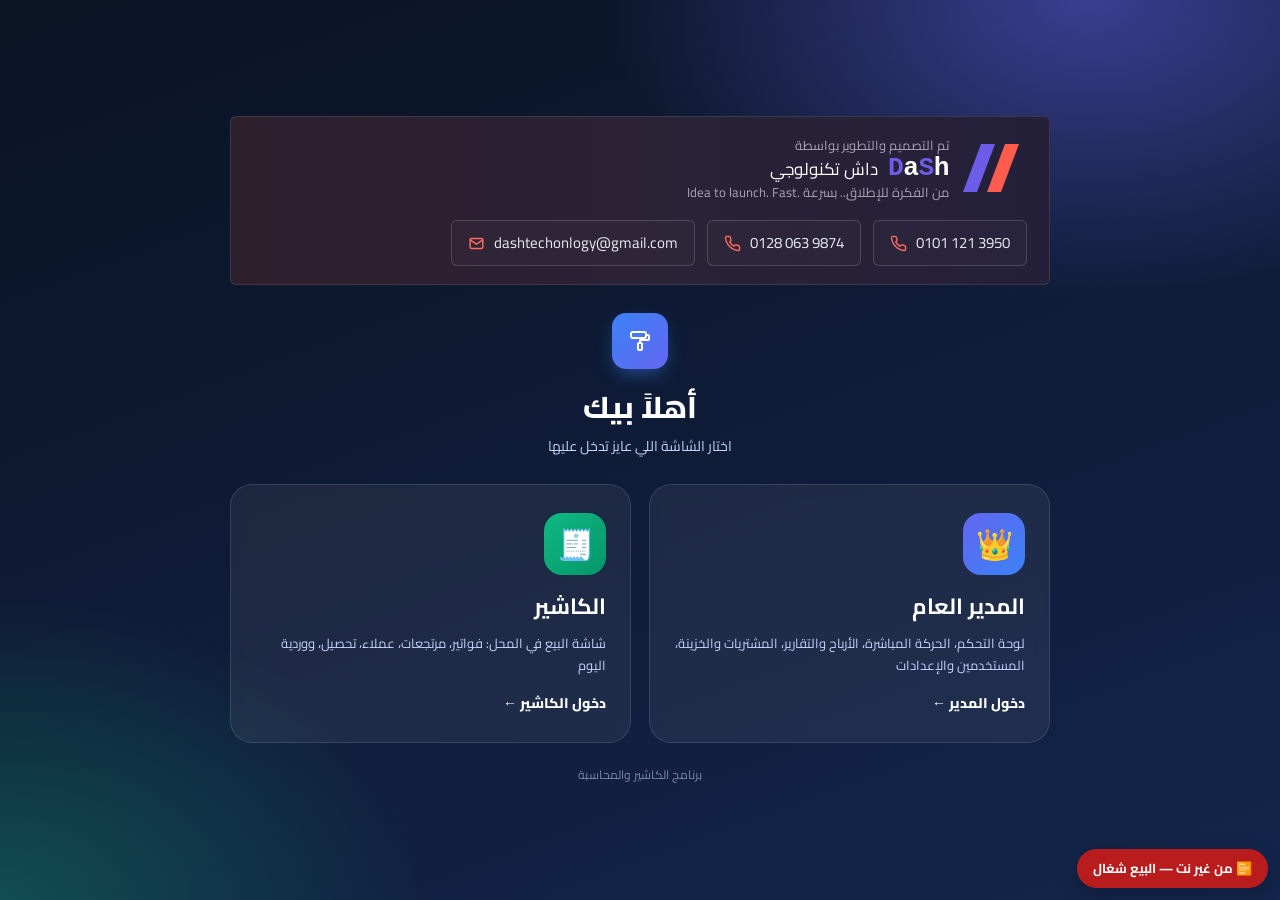
<file: index.html>
<!doctype html>
<html lang="ar" dir="rtl">
<head>
<meta charset="utf-8">
<meta name="viewport" content="width=device-width, initial-scale=1">
<title>كاشير ومحاسبة المعارض</title>
<link rel="icon" href="data:image/svg+xml,%3Csvg xmlns='http://www.w3.org/2000/svg' viewBox='0 0 32 32'%3E%3Crect width='32' height='32' rx='8' fill='%231d4ed8'/%3E%3Cpath d='M9 22V10h9a4 4 0 010 8h-5' stroke='white' stroke-width='3' fill='none' stroke-linecap='round'/%3E%3C/svg%3E">
<link rel="stylesheet" href="style.css">
</head>
<body>
<div id="app"><div class="boot">جاري التحميل…</div></div>
<div id="toasts"></div>
<script src="config.js"></script>
<script src="import.js"></script>
<script src="app.js"></script>
</body>
</html>
</file>
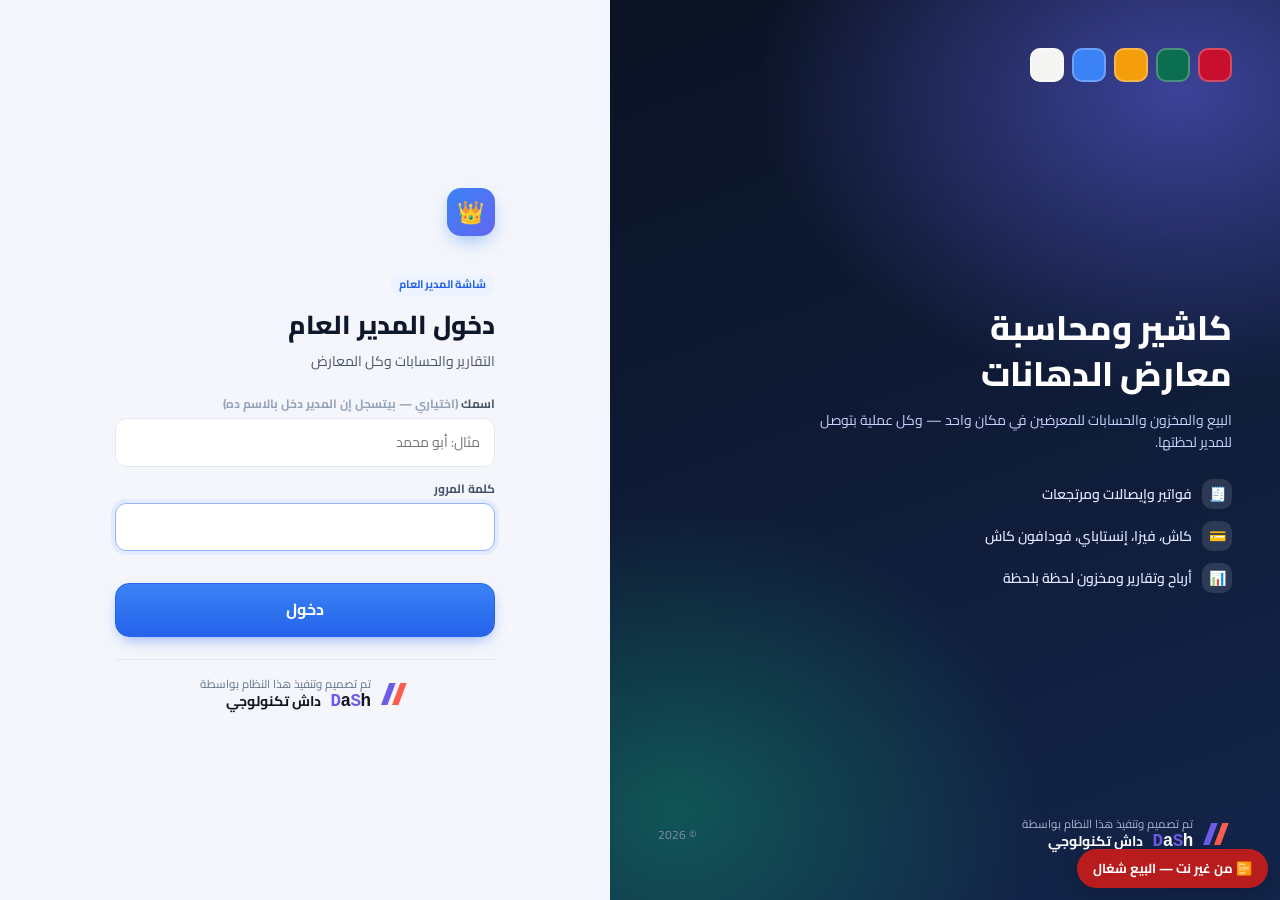
<file: admin/index.html>
<!doctype html>
<html lang="ar" dir="rtl">
<head>
<meta charset="utf-8">
<base href="../">
<meta name="viewport" content="width=device-width, initial-scale=1">
<title>كاشير ومحاسبة المعارض</title>
<link rel="icon" href="data:image/svg+xml,%3Csvg xmlns='http://www.w3.org/2000/svg' viewBox='0 0 32 32'%3E%3Crect width='32' height='32' rx='8' fill='%231d4ed8'/%3E%3Cpath d='M9 22V10h9a4 4 0 010 8h-5' stroke='white' stroke-width='3' fill='none' stroke-linecap='round'/%3E%3C/svg%3E">
<link rel="stylesheet" href="style.css">
</head>
<body>
<div id="app"><div class="boot">جاري التحميل…</div></div>
<div id="toasts"></div>
<script src="config.js"></script>
<script src="import.js"></script>
<script src="app.js"></script>
</body>
</html>
</file>
<file: style.css>
/* خط Cairo جوه البرنامج (بيشتغل من غير إنترنت) */
@font-face{font-family:'Cairo';font-style:normal;font-display:swap;font-weight:200 1000;src:url(vendor/fonts/cairo-arabic-wght-normal.woff2) format('woff2-variations');unicode-range:U+0600-06FF,U+0750-077F,U+0870-088E,U+0890-0891,U+0898-08E1,U+08E3-08FF,U+200C-200E,U+2010-2011,U+204F,U+2E41,U+FB50-FDFF,U+FE70-FE74,U+FE76-FEFC}
@font-face{font-family:'Cairo';font-style:normal;font-display:swap;font-weight:200 1000;src:url(vendor/fonts/cairo-latin-ext-wght-normal.woff2) format('woff2-variations');unicode-range:U+0100-02AF,U+0304,U+0308,U+0329,U+1E00-1E9F,U+1EF2-1EFF,U+2020,U+20A0-20AB,U+20AD-20C0,U+2113,U+2C60-2C7F,U+A720-A7FF}
@font-face{font-family:'Cairo';font-style:normal;font-display:swap;font-weight:200 1000;src:url(vendor/fonts/cairo-latin-wght-normal.woff2) format('woff2-variations');unicode-range:U+0000-00FF,U+0131,U+0152-0153,U+02BB-02BC,U+02C6,U+02DA,U+02DC,U+0304,U+0308,U+0329,U+2000-206F,U+2074,U+20AC,U+2122,U+2191,U+2193,U+2212,U+2215,U+FEFF,U+FFFD}
:root{
  --bg:#f4f6fb; --card:#fff; --ink:#0f172a; --ink2:#475569; --ink3:#94a3b8; --line:#e5e9f2; --line2:#f1f4f9;
  --pri:#2563eb; --pri2:#1d4ed8; --pri-soft:#eef4ff; --ok:#059669; --ok-soft:#ecfdf5; --bad:#dc2626; --bad-soft:#fef2f2;
  --warn:#d97706; --warn-soft:#fffbeb; --side:#0b1324; --side2:#16213a; --r:16px;
  --sh:0 1px 2px rgba(15,23,42,.04),0 6px 24px -8px rgba(15,23,42,.10);
  --sh2:0 20px 50px -12px rgba(15,23,42,.25);
  --font:'Cairo','Segoe UI',Tahoma,sans-serif;
}
*{box-sizing:border-box}
html,body{margin:0;height:100%}
body{font-family:var(--font);background:var(--bg);color:var(--ink);font-size:14px;line-height:1.6;-webkit-font-smoothing:antialiased}
button,input,select,textarea{font:inherit;color:inherit}
a{color:var(--pri);text-decoration:none}
::selection{background:#dbe7ff}
.boot{display:grid;place-items:center;height:100vh;color:var(--ink2)}
.num{font-variant-numeric:tabular-nums;direction:ltr;unicode-bidi:isolate;display:inline-block;white-space:nowrap}
.muted{color:var(--ink2)} .faint{color:var(--ink3)} .small{font-size:12px}
.ok{color:var(--ok)} .bad{color:var(--bad)} .warn{color:var(--warn)}
.hide{display:none!important}
svg.ic{width:18px;height:18px;flex:none}
::-webkit-scrollbar{width:10px;height:10px}::-webkit-scrollbar-thumb{background:#cfd6e4;border-radius:10px;border:2px solid transparent;background-clip:padding-box}::-webkit-scrollbar-track{background:transparent}

/* ---------- Login ---------- */
.login-wrap{min-height:100vh;display:grid;grid-template-columns:minmax(0,1.1fr) minmax(0,1fr);background:var(--bg)}
.login-art{position:relative;overflow:hidden;color:#fff;padding:48px;display:flex;flex-direction:column;justify-content:space-between;background:radial-gradient(700px 500px at 85% 10%,rgba(99,102,241,.55),transparent 60%),radial-gradient(600px 500px at 10% 90%,rgba(16,185,129,.35),transparent 60%),linear-gradient(160deg,#0b1324,#13254b)}
.login-art h2{font-size:34px;line-height:1.35;margin:0 0 12px;font-weight:800}
.login-art p{color:#c7d2fe;margin:0;max-width:440px}
.login-art ul{list-style:none;padding:0;margin:26px 0 0;display:grid;gap:12px}
.login-art li{display:flex;gap:10px;align-items:center;color:#e0e7ff;font-weight:600}
.login-art li i{width:30px;height:30px;border-radius:10px;background:rgba(255,255,255,.12);display:grid;place-items:center;font-style:normal}
.swatches{display:flex;gap:8px}.swatches span{width:34px;height:34px;border-radius:10px;box-shadow:inset 0 0 0 2px rgba(255,255,255,.25)}
.login-side{display:grid;place-items:center;padding:24px}
.login{width:100%;max-width:380px}
.login h1{margin:0 0 4px;font-size:26px;font-weight:800}
.logo{width:48px;height:48px;border-radius:14px;background:linear-gradient(135deg,#3b82f6,#6366f1);display:grid;place-items:center;color:#fff;font-weight:800;font-size:22px;box-shadow:0 8px 20px -6px rgba(59,130,246,.6);flex:none}
.login .logo{margin-bottom:18px}
.logo svg.ic{width:24px;height:24px}

/* ---------- Owner layout (sidebar) ---------- */
.shell{display:grid;grid-template-columns:256px 1fr;min-height:100vh}
.side{background:linear-gradient(180deg,#0b1324 0%,#101b33 100%);color:#aab6cc;display:flex;flex-direction:column;position:sticky;top:0;height:100vh;overflow:auto}
.side .brand{display:flex;align-items:center;gap:12px;padding:20px 18px 16px}
.side .brand b{display:block;color:#fff;font-size:15px;line-height:1.3}
.side .brand span{font-size:11px;color:#7c8aa5}
.side nav{padding:6px 12px;flex:1}
.side nav .grp{font-size:11px;color:#5d6b86;padding:16px 10px 6px;font-weight:800;letter-spacing:.2px}
.side nav a{position:relative;display:flex;align-items:center;gap:11px;padding:9px 12px;border-radius:10px;color:#b4c0d6;font-weight:600;margin:1px 0;transition:.12s}
.side nav a:hover{background:rgba(255,255,255,.05);color:#fff}
.side nav a.on{background:linear-gradient(90deg,rgba(59,130,246,.0),rgba(59,130,246,.22));color:#fff}
.side nav a.on::before{content:'';position:absolute;inset-inline-start:-12px;top:8px;bottom:8px;width:4px;border-radius:0 4px 4px 0;background:#60a5fa}
.side nav a svg{width:18px;height:18px;flex:none;opacity:.85}
.side .me{margin:12px;padding:12px;border-radius:14px;background:rgba(255,255,255,.04);border:1px solid rgba(255,255,255,.06);font-size:12px}
.avatar{width:36px;height:36px;border-radius:50%;display:grid;place-items:center;font-weight:800;color:#fff;background:linear-gradient(135deg,#f59e0b,#ef4444);flex:none}
.side .me .row .btn{background:rgba(255,255,255,.06);border-color:rgba(255,255,255,.08);color:#cbd5e1}
.side .me .row .btn:hover{background:rgba(255,255,255,.12)}
.main{min-width:0;display:flex;flex-direction:column}
.top{display:flex;align-items:center;gap:14px;padding:12px 24px;background:rgba(255,255,255,.85);backdrop-filter:blur(10px);border-bottom:1px solid var(--line);position:sticky;top:0;z-index:20}
.top h2{margin:0;font-size:19px;font-weight:800;line-height:1.2}
.top .sub{font-size:12px;color:var(--ink3);font-weight:600}
.content{padding:22px 24px;flex:1}
.btn.menu-btn{display:none}
.branch-pill{display:inline-flex;align-items:center;gap:6px;padding:3px 10px;border-radius:99px;background:var(--line2);font-weight:700;font-size:12px;white-space:nowrap}
.dot{width:8px;height:8px;border-radius:50%;display:inline-block;background:var(--ink3);flex:none}
.seg{display:inline-flex;background:var(--line2);border:1px solid var(--line);border-radius:12px;padding:3px;gap:2px}
.seg button{border:0;background:transparent;padding:6px 12px;border-radius:9px;font-weight:700;font-size:13px;color:var(--ink2);cursor:pointer;display:inline-flex;align-items:center;gap:6px;white-space:nowrap}
.seg button.on{background:#fff;color:var(--ink);box-shadow:0 1px 3px rgba(15,23,42,.12)}
.clock{font-weight:800;font-size:13px;color:var(--ink2);background:var(--line2);padding:5px 10px;border-radius:10px}

/* ---------- Cashier layout (top tabs, POS first) ---------- */
.cshell{min-height:100vh;display:flex;flex-direction:column}
.ctop{display:flex;align-items:center;gap:14px;padding:10px 18px;background:linear-gradient(90deg,#0b1324,#13254b);color:#fff;position:sticky;top:0;z-index:20;box-shadow:0 4px 20px -8px rgba(11,19,36,.5)}
.cbrand{display:flex;align-items:center;gap:10px;min-width:0}
.cbrand b{display:block;font-size:15px;line-height:1.2;white-space:nowrap}
.cbrand span{font-size:11px;color:#9fb0cf;white-space:nowrap}
.ctabs{display:flex;gap:4px;flex:1;flex-wrap:wrap;justify-content:center;min-width:0}
.ctabs a{display:inline-flex;align-items:center;gap:7px;padding:8px 12px;border-radius:12px;color:#c7d2e6;font-weight:700;white-space:nowrap;transition:.12s}
.ctabs a:hover{background:rgba(255,255,255,.08);color:#fff}
.ctabs a.on{background:#fff;color:#0b1324}
.ctabs a.on svg{color:var(--pri)}
.cright{display:flex;align-items:center;gap:8px}
.cright .clock{background:rgba(255,255,255,.08);color:#e2e8f0}
.pill{display:inline-flex;align-items:center;gap:6px;padding:5px 11px;border-radius:99px;font-size:12px;font-weight:800;white-space:nowrap;cursor:pointer}
.pill.on{background:rgba(16,185,129,.18);color:#6ee7b7}.pill.off{background:rgba(245,158,11,.18);color:#fcd34d}
.umenu{position:relative}
.umenu>button{display:flex;align-items:center;gap:8px;background:rgba(255,255,255,.08);border:0;color:#fff;padding:4px 10px 4px 4px;border-radius:99px;cursor:pointer;font-weight:700}
.umenu>button .avatar{width:30px;height:30px;font-size:13px}
.umenu .dd{position:absolute;top:calc(100% + 8px);inset-inline-end:0;background:#fff;color:var(--ink);border-radius:12px;box-shadow:var(--sh2);padding:6px;min-width:190px;z-index:60}
.umenu .dd button{display:flex;align-items:center;gap:8px;width:100%;border:0;background:none;padding:9px 10px;border-radius:8px;cursor:pointer;font-weight:700;text-align:right}
.umenu .dd button:hover{background:var(--line2)}
.cshell .content{padding:16px 18px}

/* ---------- Elements ---------- */
.btn{display:inline-flex;align-items:center;justify-content:center;gap:6px;border:1px solid var(--line);background:var(--card);padding:8px 15px;border-radius:11px;cursor:pointer;font-weight:700;white-space:nowrap;transition:.12s;box-shadow:0 1px 2px rgba(15,23,42,.04)}
.btn:hover{border-color:#cdd5e3;background:#f8fafc}
.btn:active{transform:translateY(1px)}
.btn.pri{background:linear-gradient(180deg,#3b82f6,#2563eb);border-color:#2563eb;color:#fff;box-shadow:0 6px 16px -6px rgba(37,99,235,.6)}.btn.pri:hover{background:linear-gradient(180deg,#2f74ea,#1d4ed8)}
.btn.ok{background:linear-gradient(180deg,#10b981,#059669);border-color:#059669;color:#fff;box-shadow:0 8px 20px -8px rgba(5,150,105,.7)}.btn.ok:hover{background:linear-gradient(180deg,#0ea371,#047857)}
.btn.bad{background:var(--card);border-color:#fecaca;color:var(--bad)}.btn.bad:hover{background:var(--bad-soft)}
.btn.ghost{border-color:transparent;background:transparent;box-shadow:none}.btn.ghost:hover{background:var(--line2)}
.btn.sm{padding:4px 10px;font-size:12px;border-radius:8px}
.btn.lg{padding:13px 22px;font-size:16px;border-radius:14px}
.btn:disabled{opacity:.5;cursor:not-allowed}
.btn svg{width:16px;height:16px}
input.in,select.in,textarea.in{width:100%;border:1px solid var(--line);background:#fff;border-radius:11px;padding:9px 12px;outline:none;transition:.12s}
input.in:focus,select.in:focus,textarea.in:focus{border-color:#93b4ff;box-shadow:0 0 0 4px #e3ecff}
input.in.sm,select.in.sm{padding:5px 9px;border-radius:8px}
input[type=number]{direction:ltr;text-align:right}
label.f{display:block;font-size:12px;font-weight:700;color:var(--ink2);margin-bottom:5px}
.field{margin-bottom:12px}
.grid{display:grid;gap:16px}
.g21{grid-template-columns:minmax(0,2fr) minmax(0,1fr)}
.g2{grid-template-columns:repeat(2,minmax(0,1fr))}.g3{grid-template-columns:repeat(3,minmax(0,1fr))}.g4{grid-template-columns:repeat(4,minmax(0,1fr))}
.row{display:flex;align-items:center;gap:8px;flex-wrap:wrap}
.row.between{justify-content:space-between}
.sp{flex:1}
.card{background:var(--card);border:1px solid var(--line);border-radius:var(--r);box-shadow:var(--sh)}
.card .hd{display:flex;align-items:center;gap:8px;padding:14px 18px;border-bottom:1px solid var(--line2);font-weight:800;font-size:15px}
.card .bd{padding:18px}
.stat{padding:16px 18px;display:flex;gap:14px;align-items:flex-start;position:relative;overflow:hidden}
.stat .k{font-size:12.5px;color:var(--ink2);font-weight:700}
.stat .v{font-size:24px;font-weight:800;margin-top:2px;line-height:1.3;letter-spacing:-.3px}
.stat .s{font-size:12px;color:var(--ink3);margin-top:2px}
.stat .si{width:44px;height:44px;border-radius:13px;display:grid;place-items:center;flex:none;background:color-mix(in srgb,var(--tone,#2563eb) 12%,#fff);color:var(--tone,#2563eb)}
.stat .si svg{width:22px;height:22px}
.stat::after{content:'';position:absolute;inset-inline-end:-30px;bottom:-30px;width:110px;height:110px;border-radius:50%;background:color-mix(in srgb,var(--tone,#2563eb) 6%,transparent);pointer-events:none}
.badge{display:inline-block;padding:2px 9px;border-radius:99px;font-size:11px;font-weight:700;background:var(--line2);color:var(--ink2)}
.badge.ok{background:var(--ok-soft);color:var(--ok)}.badge.bad{background:var(--bad-soft);color:var(--bad)}.badge.warn{background:var(--warn-soft);color:var(--warn)}.badge.pri{background:var(--pri-soft);color:var(--pri)}
.tabs{display:flex;gap:4px;border-bottom:1px solid var(--line);margin-bottom:18px;flex-wrap:wrap}
.tabs button{border:0;background:none;padding:9px 16px;cursor:pointer;font-weight:700;color:var(--ink2);border-bottom:2.5px solid transparent;margin-bottom:-1px}
.tabs button.on{color:var(--pri);border-color:var(--pri)}
.toolbar{display:flex;gap:8px;align-items:center;flex-wrap:wrap;margin-bottom:16px}
.toolbar .in{width:auto}
.empty{padding:40px;text-align:center;color:var(--ink3)}
hr.sep{border:0;border-top:1px solid var(--line);margin:14px 0}

/* ---------- Hero (owner dashboard) ---------- */
.hero{display:flex;align-items:center;gap:16px;flex-wrap:wrap;padding:20px 22px;margin-bottom:18px;border-radius:20px;color:#fff;background:radial-gradient(500px 220px at 90% -20%,rgba(129,140,248,.6),transparent 70%),radial-gradient(400px 200px at 0% 120%,rgba(16,185,129,.35),transparent 70%),linear-gradient(120deg,#0f1d3a,#1e3a8a);box-shadow:0 18px 40px -18px rgba(30,58,138,.7)}
.hero h1{margin:0;font-size:22px;font-weight:800}
.hero p{margin:2px 0 0;color:#c7d2fe;font-size:13px}
.hero .qa{display:flex;gap:8px;flex-wrap:wrap}
.hero .qa .btn{background:rgba(255,255,255,.12);border-color:rgba(255,255,255,.18);color:#fff;box-shadow:none}
.hero .qa .btn:hover{background:rgba(255,255,255,.2)}

/* ---------- Table ---------- */
.tbl-wrap{overflow:auto;border:1px solid var(--line);border-radius:var(--r);background:var(--card)}
.card .tbl-wrap{border:0;border-radius:0 0 var(--r) var(--r)}
table.t{width:100%;border-collapse:collapse;font-size:13px}
table.t th{background:#f8fafd;text-align:right;font-weight:700;color:var(--ink3);font-size:12px;padding:10px 14px;border-bottom:1px solid var(--line);white-space:nowrap;position:sticky;top:0;z-index:1}
table.t td{padding:10px 14px;border-bottom:1px solid var(--line2);vertical-align:middle}
table.t tr:last-child td{border-bottom:0}
table.t tbody tr:hover td{background:#f8fbff}
table.t tr.click{cursor:pointer}
table.t td.n,table.t th.n{text-align:left;font-variant-numeric:tabular-nums;white-space:nowrap}
table.t tfoot td{font-weight:800;background:#f8fafd;border-top:1px solid var(--line)}
table.t tr.void td{color:var(--ink3);text-decoration:line-through}

/* ---------- POS ---------- */
.pos{display:grid;grid-template-columns:minmax(0,1fr) 430px;gap:16px;height:calc(100vh - 104px)}
.cshell .pos{height:calc(100vh - 96px)}
.pos .left{display:flex;flex-direction:column;min-height:0}
.pos .search{position:relative}
.pos .search input{font-size:16px;padding:14px 46px 14px 16px;border-radius:14px;box-shadow:var(--sh);border-color:transparent}
.pos .search svg{position:absolute;right:16px;top:50%;transform:translateY(-50%);width:20px;color:var(--ink3)}
.chips{display:flex;flex-wrap:wrap;gap:6px;padding:10px 0 4px;flex:none}
.chips.cats{max-height:76px;overflow:hidden}
.chips.cats.open{max-height:none}
.chips.brands{padding-bottom:0}
.chip .cnt{font-size:10.5px;opacity:.6;font-weight:700;margin-inline-start:2px}
.chip.brand{border-radius:10px;font-size:12.5px;padding:6px 14px}
.chip.brand.on{background:var(--pri);border-color:var(--pri)}
.chip{border:1px solid var(--line);background:var(--card);border-radius:99px;padding:5px 14px;cursor:pointer;white-space:nowrap;font-weight:700;font-size:12px;color:var(--ink2)}
.chip:hover{border-color:#cdd5e3}
.chip.on{background:var(--ink);color:#fff;border-color:var(--ink)}
.pgrid{flex:1;overflow-y:auto;overflow-x:hidden;display:grid;grid-template-columns:repeat(auto-fill,minmax(180px,1fr));gap:12px;align-content:start;padding:2px 2px 12px}
.pcard{position:relative;background:var(--card);border:1px solid var(--line);border-radius:14px;padding:14px 14px 12px;cursor:pointer;text-align:right;display:flex;flex-direction:column;gap:6px;transition:.12s;min-height:112px;overflow:hidden;box-shadow:0 1px 2px rgba(15,23,42,.04)}
.pcard::before{content:'';position:absolute;inset:0 0 auto 0;height:4px;background:var(--cc,#94a3b8)}
.pcard:hover{border-color:#bcd0ff;box-shadow:0 10px 24px -12px rgba(37,99,235,.45);transform:translateY(-1px)}
.pcard:active{transform:translateY(0)}
.pcard .nm{font-weight:700;font-size:13.5px;line-height:1.45;flex:1}
.pcard .pr{font-weight:800;color:var(--ink);font-size:16px}
.pcard .st{font-size:11px;color:var(--ink3)}
.pcard .stk{white-space:nowrap;font-size:11px;font-weight:800;padding:1px 8px;border-radius:99px;background:var(--ok-soft);color:var(--ok)}
.pcard .stk.low{background:var(--warn-soft);color:var(--warn)}
.pcard .stk.out{background:var(--bad-soft);color:var(--bad)}
.pcard.out{opacity:.6}
.cart{display:flex;flex-direction:column;min-height:0;overflow:hidden}
.cart>.hd{background:linear-gradient(90deg,#f8fafd,#fff)}
.cart .items{flex:1;overflow:auto}
.cline{display:grid;grid-template-columns:1fr auto;gap:4px 8px;padding:12px 16px;border-bottom:1px solid var(--line2)}
.cline .nm{font-weight:700;font-size:13.5px}
.cline .ctl{display:flex;align-items:center;gap:6px;grid-column:1/-1}
.cline .ctl input{width:70px;text-align:center}
.qbtn{width:30px;height:30px;border-radius:9px;border:1px solid var(--line);background:#fff;cursor:pointer;font-weight:800;font-size:15px}
.qbtn:hover{background:var(--line2)}
.cart .tot{padding:14px 16px 16px;border-top:1px solid var(--line);background:#f8fafd}
.cart .tot .r{display:flex;justify-content:space-between;padding:2px 0}
.cart .tot .grand{margin:8px 0 6px;padding:12px 16px;border-radius:14px;background:linear-gradient(120deg,#0f1d3a,#1e3a8a);color:#fff;font-size:26px;font-weight:800;align-items:center}
.cart .tot .grand span:first-child{font-size:15px;color:#c7d2fe}
.kbd{font-size:10px;border:1px solid var(--line);border-radius:5px;padding:0 5px;color:var(--ink3);font-weight:700}
.empty-cart{display:flex;flex-direction:column;align-items:center;gap:6px;padding:40px 20px;color:var(--ink3);text-align:center}
.empty-cart svg{width:46px;height:46px;opacity:.35}

/* ---------- Picker ---------- */
.picker{position:relative}
.picker .dd{position:absolute;top:100%;right:0;left:0;z-index:50;background:#fff;border:1px solid var(--line);border-radius:12px;box-shadow:var(--sh2);max-height:320px;overflow:auto;margin-top:6px}
.picker .dd div{padding:9px 12px;cursor:pointer;display:flex;justify-content:space-between;gap:10px;border-bottom:1px solid var(--line2)}
.picker .dd div.on,.picker .dd div:hover{background:var(--pri-soft)}

/* ---------- Modal ---------- */
.ov{position:fixed;inset:0;background:rgba(11,19,36,.5);backdrop-filter:blur(3px);display:grid;place-items:center;z-index:100;padding:16px;animation:fade .14s}
.modal{background:var(--card);border-radius:20px;width:100%;max-width:520px;max-height:calc(100vh - 32px);display:flex;flex-direction:column;box-shadow:var(--sh2);animation:pop .16s ease-out}
.modal.wide{max-width:860px}.modal.xwide{max-width:1120px}
.modal .mh{display:flex;align-items:center;padding:16px 20px;border-bottom:1px solid var(--line2);font-weight:800;font-size:17px}
.modal .mb{padding:20px;overflow:auto}
.modal .mf{display:flex;gap:8px;justify-content:flex-start;padding:14px 20px;border-top:1px solid var(--line2);background:#f8fafd;border-radius:0 0 20px 20px}
@keyframes fade{from{opacity:0}}
@keyframes pop{from{opacity:0;transform:translateY(8px) scale(.98)}}
#toasts{position:fixed;bottom:20px;left:20px;z-index:200;display:flex;flex-direction:column;gap:8px}
.toast{background:var(--ink);color:#fff;padding:11px 16px;border-radius:12px;box-shadow:var(--sh2);font-weight:700;max-width:380px;animation:pop .15s}
.toast.bad{background:var(--bad)}.toast.ok{background:var(--ok)}

/* ---------- Charts & misc ---------- */
.bars{display:flex;align-items:flex-end;gap:6px;height:170px;padding-top:10px}
.bars .b{flex:1;display:flex;flex-direction:column;align-items:center;gap:4px;height:100%;justify-content:flex-end;min-width:0}
.bars .b i{display:block;width:100%;max-width:30px;background:linear-gradient(180deg,#60a5fa,#2563eb);border-radius:7px 7px 3px 3px;min-height:3px}
.bars .b:last-child i{background:linear-gradient(180deg,#34d399,#059669)}
.bars .b span{font-size:10px;color:var(--ink3);white-space:nowrap}
.mtiles{display:grid;grid-template-columns:repeat(auto-fill,minmax(112px,1fr));gap:8px}
.mtile{border:2px solid var(--line);background:#fff;border-radius:12px;padding:11px 6px;font-weight:800;cursor:pointer;color:var(--mc);transition:.1s}
.mtile:hover{border-color:var(--mc)}
.mtile.on{background:var(--mc);border-color:var(--mc);color:#fff;box-shadow:0 8px 18px -8px var(--mc)}
.mbadge{display:inline-flex;align-items:center;gap:4px;padding:1px 9px;border-radius:99px;font-size:11px;font-weight:700;color:var(--mc);background:color-mix(in srgb,var(--mc) 10%,#fff);border:1px solid color-mix(in srgb,var(--mc) 28%,#fff);white-space:nowrap;margin:1px 0}
.live-dot{width:8px;height:8px;border-radius:50%;background:#16a34a;display:inline-block;box-shadow:0 0 0 0 rgba(22,163,74,.6);animation:pulse 1.6s infinite}
@keyframes pulse{70%{box-shadow:0 0 0 8px rgba(22,163,74,0)}100%{box-shadow:0 0 0 0 rgba(22,163,74,0)}}
tr.fresh td{animation:flash 2.5s ease-out}
@keyframes flash{from{background:#fef9c3}to{background:transparent}}
.nbadge{background:var(--bad);color:#fff;border-radius:99px;font-size:10px;padding:0 6px;margin-inline-start:auto;font-weight:800}
.toast.live{background:#fff;color:var(--ink);border:1px solid var(--line);border-inline-start:4px solid var(--ok);cursor:pointer}
.toast.live.alert{border-inline-start-color:var(--bad);background:#fff7f7}
.drop{display:flex;flex-direction:column;align-items:center;gap:6px;padding:34px 16px;border:2px dashed #cbd5e1;border-radius:16px;cursor:pointer;text-align:center;background:#f8fafd;transition:.15s}
.drop:hover,.drop.over{border-color:var(--pri);background:var(--pri-soft)}
.imp-opt{display:flex;flex-direction:column;align-items:center;gap:6px;padding:22px 16px;cursor:pointer;text-align:center;font:inherit}
.imp-opt:hover{border-color:var(--pri);box-shadow:0 0 0 4px #e3ecff}
.sw{position:relative;display:inline-block;width:42px;height:24px;cursor:pointer;vertical-align:middle}
.sw input{opacity:0;width:0;height:0;position:absolute}
.sw i{position:absolute;inset:0;background:#cbd5e1;border-radius:99px;transition:.15s}
.sw i::after{content:'';position:absolute;top:3px;inset-inline-start:3px;width:18px;height:18px;border-radius:50%;background:#fff;box-shadow:0 1px 3px rgba(0,0,0,.25);transition:.15s}
.sw input:checked+i{background:var(--ok)}
.sw input:checked+i::after{inset-inline-start:21px}
.sw input:focus-visible+i{box-shadow:0 0 0 3px #bfdbfe}
.attach{display:flex;align-items:center;gap:6px;flex-wrap:wrap;margin-top:6px}
.att-pick{cursor:pointer}
.att-list{display:flex;gap:6px;flex-wrap:wrap}
.att-chip{display:inline-flex;align-items:center;gap:4px;padding:3px 4px 3px 8px;border:1px solid var(--line);border-radius:10px;background:var(--card)}
.att-chip img{width:34px;height:34px;object-fit:cover;border-radius:6px}
.att-view{display:flex;gap:8px;flex-wrap:wrap}
.att-thumb{display:grid;place-items:center;width:96px;height:96px;border-radius:12px;overflow:hidden;border:1px solid var(--line);background:var(--line2);font-weight:800}
.att-thumb img{width:100%;height:100%;object-fit:cover}
.att-thumb:hover{box-shadow:0 0 0 3px #bfdbfe}
.perm-grid{display:grid;grid-template-columns:repeat(2,1fr);gap:6px 16px}
.chk{display:flex;align-items:center;gap:8px;cursor:pointer;padding:3px 0}
.chk input{width:16px;height:16px;accent-color:var(--pri)}
.role-card{border:1px solid var(--line);border-radius:14px;padding:14px;background:#f8fafd}
.role-card h4{margin:0 0 6px;font-size:14px}
.role-card ul{margin:0;padding-inline-start:18px;color:var(--ink2);font-size:12.5px}

/* ---------- شاشة الاختيار (المدير العام / الكاشير) ---------- */
.portal{min-height:100vh;display:grid;place-items:center;padding:24px;color:#fff;background:radial-gradient(800px 500px at 85% 0%,rgba(99,102,241,.5),transparent 60%),radial-gradient(700px 500px at 0% 100%,rgba(16,185,129,.3),transparent 60%),linear-gradient(160deg,#0b1324,#13254b)}
.portal-in{width:100%;max-width:820px}
.portal h1{margin:0;font-size:30px;font-weight:800}
.portal p{margin:4px 0 0;color:#c7d2fe}
.portal-cards{display:grid;grid-template-columns:1fr 1fr;gap:18px}
.pcard2{display:flex;flex-direction:column;gap:8px;padding:28px 24px;border-radius:22px;background:rgba(255,255,255,.06);border:1px solid rgba(255,255,255,.12);color:#fff;transition:.15s;backdrop-filter:blur(6px)}
.pcard2:hover{transform:translateY(-3px);background:rgba(255,255,255,.1);border-color:rgba(255,255,255,.3)}
.pcard2 .pi{width:62px;height:62px;border-radius:18px;display:grid;place-items:center;font-size:30px;margin-bottom:6px}
.pcard2.owner .pi{background:linear-gradient(135deg,#6366f1,#3b82f6)}
.pcard2.cashier .pi{background:linear-gradient(135deg,#10b981,#059669)}
.pcard2 b{font-size:22px}
.pcard2 span{color:#c7d2fe;font-size:13px;line-height:1.7;flex:1}
.pcard2 em{font-style:normal;font-weight:800;margin-top:8px;color:#fff}
.seg.dark{background:rgba(255,255,255,.08);border-color:rgba(255,255,255,.1)}
.seg.dark button{color:#c7d2e6}
.seg.dark button.on{background:#fff;color:#0b1324}

/* ---------- الوضع الليلي ---------- */
:root[data-theme=dark]{--bg:#0b1220;--card:#121b2e;--ink:#e6ebf5;--ink2:#a9b4c8;--ink3:#6b7890;--line:#22304a;--line2:#18233a;--pri-soft:#16264a;--ok-soft:#0d2a22;--bad-soft:#2e1517;--warn-soft:#2c2112;--sh:0 1px 2px rgba(0,0,0,.3),0 6px 24px -8px rgba(0,0,0,.5);color-scheme:dark}
:root[data-theme=dark] .top{background:rgba(18,27,46,.85)}
:root[data-theme=dark] .btn,:root[data-theme=dark] input.in,:root[data-theme=dark] select.in,:root[data-theme=dark] textarea.in,:root[data-theme=dark] .chip,:root[data-theme=dark] .qbtn,:root[data-theme=dark] .mtile,:root[data-theme=dark] .picker .dd,:root[data-theme=dark] .pcard{background:var(--card);border-color:var(--line);color:var(--ink)}
:root[data-theme=dark] .btn:hover,:root[data-theme=dark] .qbtn:hover{background:var(--line2)}
:root[data-theme=dark] .btn.pri{background:linear-gradient(180deg,#3b82f6,#2563eb);color:#fff;border-color:#2563eb}
:root[data-theme=dark] .btn.ok{background:linear-gradient(180deg,#10b981,#059669);color:#fff;border-color:#059669}
:root[data-theme=dark] .btn.bad{color:#f87171;border-color:#5b2226}
:root[data-theme=dark] .chip.on{background:#e6ebf5;color:#0b1220}
:root[data-theme=dark] table.t th,:root[data-theme=dark] table.t tfoot td,:root[data-theme=dark] .cart .tot,:root[data-theme=dark] .modal .mf,:root[data-theme=dark] .drop,:root[data-theme=dark] .role-card,:root[data-theme=dark] .cart>.hd{background:#0f1729}
:root[data-theme=dark] table.t tbody tr:hover td{background:#16213a}
:root[data-theme=dark] .seg{background:#0f1729}
:root[data-theme=dark] .seg button.on{background:var(--card);color:var(--ink)}
:root[data-theme=dark] .toast.live{background:var(--card);color:var(--ink)}
:root[data-theme=dark] .toast.live.alert{background:#2a1416}
:root[data-theme=dark] .mbadge{background:color-mix(in srgb,var(--mc) 18%,#121b2e);border-color:color-mix(in srgb,var(--mc) 40%,#121b2e)}
:root[data-theme=dark] .stat .si{background:color-mix(in srgb,var(--tone,#2563eb) 20%,#121b2e)}
:root[data-theme=dark] .pos .search input{background:var(--card)}
:root[data-theme=dark] input.in:focus,:root[data-theme=dark] select.in:focus{box-shadow:0 0 0 4px #1e3a8a}
:root[data-theme=dark] tr.fresh td{animation:flashd 2.5s ease-out}
@keyframes flashd{from{background:#3b3413}to{background:transparent}}
:root[data-theme=dark] .umenu .dd{background:var(--card);color:var(--ink)}
:root[data-theme=dark] ::-webkit-scrollbar-thumb{background:#2a3958}

/* لوحة التنبيهات */
.alerts{display:grid;grid-template-columns:repeat(auto-fill,minmax(165px,1fr));gap:10px;padding:14px}
.alert-tile{display:flex;gap:10px;align-items:flex-start;text-align:right;border:1px solid var(--line);background:var(--card);border-radius:14px;padding:12px;cursor:pointer;color:var(--ink);font:inherit;transition:.12s;min-width:0}
.alert-tile:hover{border-color:var(--tone);box-shadow:var(--sh)}
.alert-tile .ai{width:36px;height:36px;border-radius:11px;display:grid;place-items:center;flex:none;background:var(--line2);color:var(--ink3)}
.alert-tile .ai svg{width:19px;height:19px}
.alert-tile .at{display:flex;flex-direction:column;min-width:0;gap:1px}
.alert-tile .at b{font-size:22px;line-height:1.1;color:var(--ink3)}
.alert-tile .at span{font-weight:700;font-size:13px}
.alert-tile .at small{color:var(--ink3);font-size:11.5px;line-height:1.4}
.alert-tile.hot{border-color:color-mix(in srgb,var(--tone) 35%,var(--line));background:color-mix(in srgb,var(--tone) 5%,var(--card))}
.alert-tile.hot .ai{background:color-mix(in srgb,var(--tone) 14%,var(--card));color:var(--tone)}
.alert-tile.hot .at b{color:var(--tone)}
/* كارت الصنف: ملخص الفترة */
.kcard{display:grid;grid-template-columns:repeat(auto-fit,minmax(120px,1fr));gap:8px;margin-bottom:12px}
.kcard div{background:var(--line2);border-radius:12px;padding:9px 12px}
.kcard small{display:block;color:var(--ink3);font-weight:700;font-size:11.5px}
.kcard b{font-size:17px}
/* المطبوعات */
.dkinds{display:grid;grid-template-columns:repeat(auto-fill,minmax(240px,1fr));gap:10px}
.dkind{display:flex;gap:12px;align-items:flex-start;text-align:right;border:1px solid var(--line);background:var(--card);border-radius:14px;padding:13px;cursor:pointer;color:var(--ink);font:inherit;transition:.12s;border-top:3px solid var(--tone)}
.dkind:hover{box-shadow:var(--sh);transform:translateY(-1px)}
.dkind .di{width:40px;height:40px;border-radius:12px;display:grid;place-items:center;flex:none;background:color-mix(in srgb,var(--tone) 13%,var(--card));color:var(--tone)}
.dkind .di svg{width:21px;height:21px}.dkind b{display:block;font-size:14.5px}.dkind small{display:block;color:var(--ink3);font-size:12px;line-height:1.5;margin-top:2px}
.docf{display:grid;grid-template-columns:minmax(0,1fr) 430px;gap:16px;align-items:start}
.docform{min-width:0}
.docprev{position:sticky;top:0;background:#cbd5e1;border-radius:12px;overflow:hidden}
.docprev-in{width:413px;height:584px;overflow:hidden;margin:0 auto 10px;box-shadow:0 6px 24px rgba(15,23,42,.25)}
.docprev iframe{width:794px;height:1123px;border:0;background:#fff;transform:scale(.52);transform-origin:top right}
.docprev.big{background:#cbd5e1;padding:14px 0 4px}.docprev.big .docprev-in{width:556px;height:786px}.docprev.big iframe{transform:scale(.7)}
.lgslot{position:relative;width:110px;height:72px;border:2px dashed var(--line);border-radius:12px;display:grid;place-items:center;cursor:pointer;background:var(--line2);overflow:hidden;font-size:12px;color:var(--ink3);font-weight:700}
.lgslot img{max-width:100%;max-height:100%;object-fit:contain}.lgslot [data-rm]{position:absolute;top:2px;left:2px;padding:2px 6px;background:var(--card)}
.lgslot:hover{border-color:var(--pri)}
@media (max-width:1100px){.docf{grid-template-columns:minmax(0,1fr)}.docprev{position:static}}
.impbar{display:flex;align-items:center;gap:10px;flex-wrap:wrap;padding:10px 12px;margin-bottom:12px;border-radius:12px;background:var(--pri-soft);border:1px dashed color-mix(in srgb,var(--pri) 40%,transparent)}
.impsrc{display:grid;grid-template-columns:repeat(auto-fill,minmax(180px,1fr));gap:8px}
.impsrc button{display:flex;flex-direction:column;align-items:flex-start;gap:2px;text-align:right;border:1px solid var(--line);background:var(--card);border-radius:12px;padding:12px;cursor:pointer;color:var(--ink);font:inherit}
.impsrc button:hover{border-color:var(--pri);box-shadow:var(--sh)}.impsrc span{font-size:22px}.impsrc b{font-size:14px}.impsrc small{color:var(--ink3);font-size:11.5px;line-height:1.5}
.chlist{display:flex;flex-direction:column;gap:4px;margin-top:10px;max-height:55vh;overflow:auto}
.chlist button{display:flex;justify-content:space-between;gap:12px;align-items:center;text-align:right;border:1px solid var(--line);background:var(--card);border-radius:10px;padding:9px 12px;cursor:pointer;color:var(--ink);font:inherit}
.chlist button:hover{border-color:var(--pri);background:var(--pri-soft)}
/* شريط "من عرض سعر" فوق الفاتورة */
.qbar{display:flex;align-items:center;gap:8px;padding:8px 14px;background:var(--pri-soft);border-bottom:1px solid var(--line);font-size:13px;font-weight:700;color:var(--pri)}

@media (max-width:1180px){.pos{grid-template-columns:1fr 370px}.g4{grid-template-columns:repeat(2,1fr)}}
@media (max-width:980px){.ctop{flex-wrap:wrap}.ctabs{order:3;flex-basis:100%;justify-content:flex-start;flex-wrap:nowrap;overflow:auto;scrollbar-width:none}.ctabs::-webkit-scrollbar{display:none}.cshell .pos{height:auto}}
@media (max-width:860px){
  .login-wrap{grid-template-columns:1fr}.login-art{display:none}
  .portal-cards{grid-template-columns:1fr}
  .shell{grid-template-columns:1fr}
  .side{position:fixed;inset:0 0 0 auto;width:268px;z-index:90;transform:translateX(100%);transition:.2s}
  .side.open{transform:none;box-shadow:-10px 0 40px rgba(0,0,0,.3)}
  .btn.menu-btn{display:inline-flex}
  .content,.cshell .content{padding:14px}
  .pos{grid-template-columns:minmax(0,1fr);height:auto}
  .pos>*{min-width:0}
  .toolbar .in{max-width:100%}
  .pgrid{max-height:50vh}
  .g2,.g3,.g4,.g21{grid-template-columns:minmax(0,1fr)}
  .top{padding:10px 14px;flex-wrap:wrap}
  .top .seg{order:3;flex-basis:100%;overflow:auto}
  .clock{display:none}
  .cbrand span{display:none}
  .hero{padding:16px}
}
@media print{body{background:#fff}}
</file>
